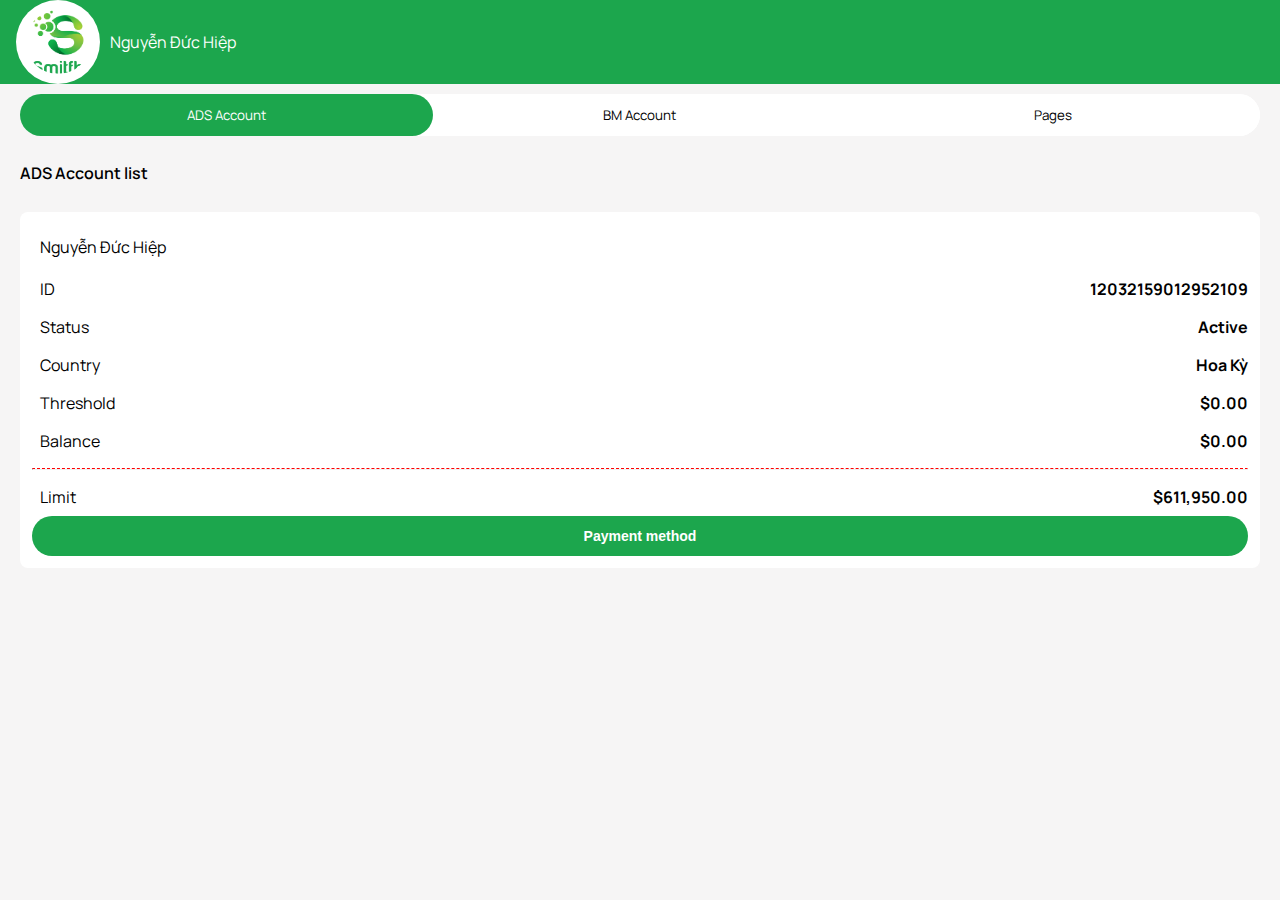
<file: index.html>
<!DOCTYPE html>
<html lang="en">

<head>
    <meta charset="UTF-8">
    <meta name="viewport" content="width=device-width, initial-scale=1.0">
    <title>Document</title>

    <link rel="stylesheet" href="/assets/css/styles.css">
    <link rel="stylesheet" href="/assets/css/common.css">

    <!-- font awesome -->
    <link rel="stylesheet" href="https://cdnjs.cloudflare.com/ajax/libs/font-awesome/6.5.1/css/all.min.css"
        integrity="sha512-DTOQO9RWCH3ppGqcWaEA1BIZOC6xxalwEsw9c2QQeAIftl+Vegovlnee1c9QX4TctnWMn13TZye+giMm8e2LwA=="
        crossorigin="anonymous" referrerpolicy="no-referrer" />

    <!-- google font -->
    <link rel="preconnect" href="https://fonts.googleapis.com">
    <link rel="preconnect" href="https://fonts.gstatic.com" crossorigin>
    <link href="https://fonts.googleapis.com/css2?family=Manrope:wght@400;500;600;700&display=swap" rel="stylesheet">

</head>

<body>
    <header>
        <div class="logo-name">
            <img src="/assets/img/Logo.png" alt="logo smit">
            <p>Nguyễn Đức Hiệp</p>
        </div>
        <div class="login">
            <i class="fa-regular fa-user"></i>
        </div>
    </header>

    <section class="body-container">
        <!-- group button -->
        <div class="button-group">
            <div class="button-box">
                <input type="button" onclick="toggleActive(this)" class="active" value="ADS Account">

                <input type="button" onclick="toggleActive(this)" value="BM Account">

                <input type="button" onclick="toggleActive(this)" value="Pages">

            </div>
        </div>
        <!-- end group button -->

        <!-- title and tool -->
        <div class="title-and-tool-box">
            <p class="title">ADS Account list</p>
            <div class="tool-group">
                <i class="fa-solid fa-filter"></i>
                <i class="fa-solid fa-magnifying-glass"></i>
            </div>
        </div>

        <div class="tool-search">
            
        </div>
        <!-- end title and tool -->

        <!-- info -->
        <div class="info-container">
            <div class="info-name">
                <i class="fa-regular fa-user"></i>
                <p>Nguyễn Đức Hiệp</p>
            </div>

            <div class="info-account">
                <div class="info-account-box">
                    <div class="left-box">
                        <i class="fa-solid fa-check"></i>
                        <p>ID</p>
                    </div>
                    <div class="right-box">
                        12032159012952109
                    </div>
                </div>
                <div class="info-account-box">
                    <div class="left-box">
                        <i class="fa-solid fa-check"></i>
                        <p>Status</p>
                    </div>
                    <div class="right-box">
                        <i class="fa-solid fa-circle"></i>
                        Active
                    </div>
                </div>
                <div class="info-account-box">
                    <div class="left-box">
                        <i class="fa-solid fa-check"></i>
                        <p>Country</p>
                    </div>
                    <div class="right-box">
                        Hoa Kỳ
                    </div>
                </div>
                <div class="info-account-box">
                    <div class="left-box">
                        <i class="fa-solid fa-check"></i>
                        <p>Threshold</p>
                    </div>
                    <div class="right-box">
                        $0.00
                    </div>
                </div>
                <div class="info-account-box">
                    <div class="left-box">
                        <i class="fa-solid fa-check"></i>
                        <p>Balance</p>
                    </div>
                    <div class="right-box">
                        $0.00
                    </div>
                </div>
                <hr>
                <div class="info-account-box">
                    <div class="left-box">
                        <i class="fa-solid fa-check"></i>
                        <p>Limit</p>
                    </div>
                    <div class="right-box">
                        $611,950.00
                    </div>
                </div>
            </div>
            <input class="info-btn" type="submit" value="Payment method">
        </div>
        <!-- end info -->

    </section>

</body>
<script src="/assets/js/main.js"></script>

</html>
</file>
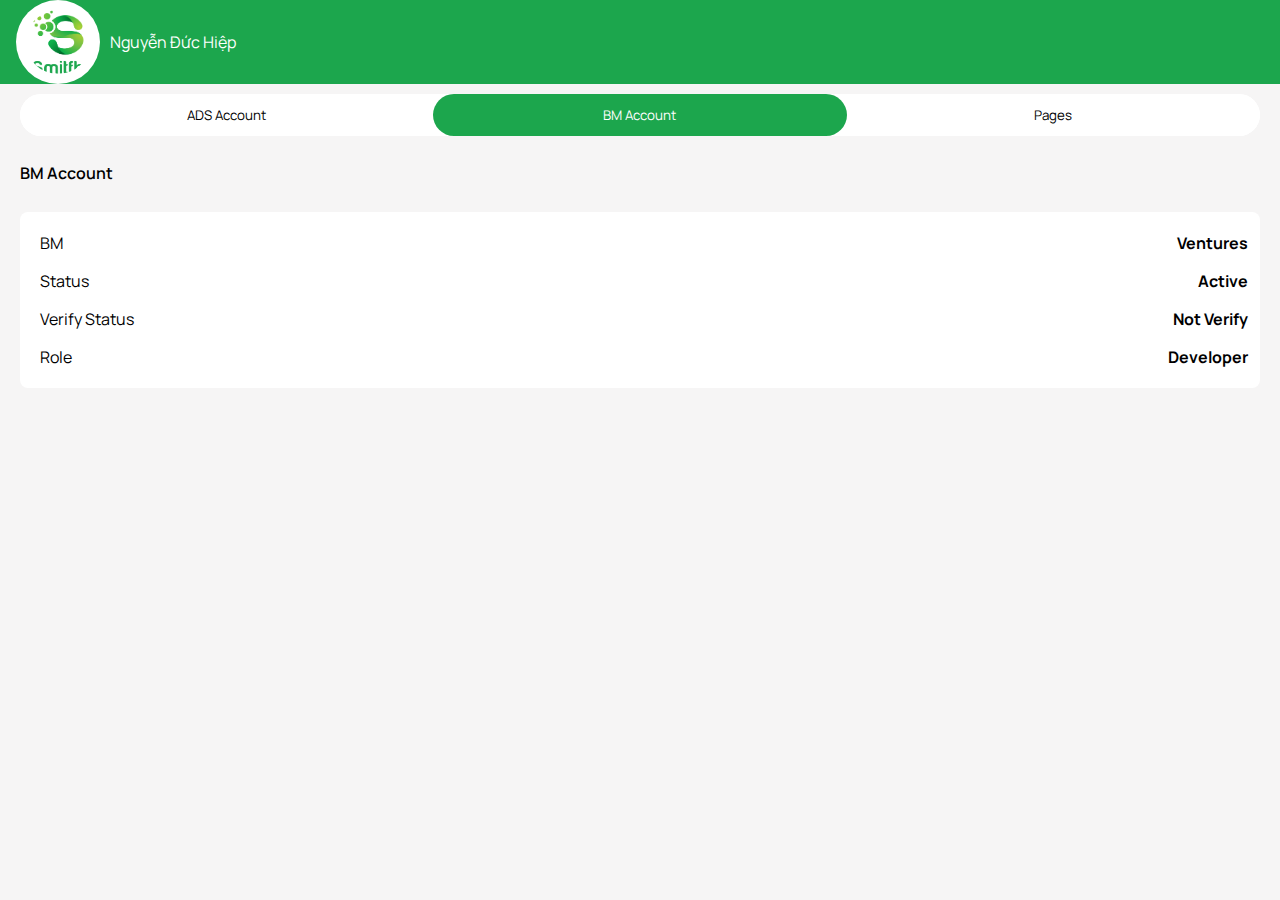
<file: bm.html>
<!DOCTYPE html>
<html lang="en">

<head>
    <meta charset="UTF-8">
    <meta name="viewport" content="width=device-width, initial-scale=1.0">
    <title>Document</title>

    <link rel="stylesheet" href="/assets/css/styles.css">
    <link rel="stylesheet" href="/assets/css/common.css">

    <!-- font awesome -->
    <link rel="stylesheet" href="https://cdnjs.cloudflare.com/ajax/libs/font-awesome/6.5.1/css/all.min.css"
        integrity="sha512-DTOQO9RWCH3ppGqcWaEA1BIZOC6xxalwEsw9c2QQeAIftl+Vegovlnee1c9QX4TctnWMn13TZye+giMm8e2LwA=="
        crossorigin="anonymous" referrerpolicy="no-referrer" />

    <!-- google font -->
    <link rel="preconnect" href="https://fonts.googleapis.com">
    <link rel="preconnect" href="https://fonts.gstatic.com" crossorigin>
    <link href="https://fonts.googleapis.com/css2?family=Manrope:wght@400;500;600;700&display=swap" rel="stylesheet">

</head>

<body>
    <header>
        <div class="logo-name">
            <img src="/assets/img/Logo.png" alt="logo smit">
            <p>Nguyễn Đức Hiệp</p>
        </div>
        <div class="login">
            <i class="fa-regular fa-user"></i>
        </div>
    </header>

    <section class="body-container">
        <!-- group button -->
        <div class="button-group">
            <div class="button-box">
                <input type="button" onclick="toggleActive(this)" value="ADS Account">

                <input type="button" onclick="toggleActive(this)" class="active" value="BM Account">

                <input type="button" onclick="toggleActive(this)" value="Pages">

            </div>
        </div>
        <!-- end group button -->

        <!-- title and tool -->
        <div class="title-and-tool-box">
            <p class="title">BM Account</p>
            <div class="tool-group">
                <i class="fa-solid fa-filter"></i>
                <i class="fa-solid fa-magnifying-glass"></i>
            </div>
        </div>

        <div class="tool-search">

        </div>
        <!-- end title and tool -->

        <!-- info -->
        <div class="info-container">
            <div class="info-account">
                <div class="info-account-box">
                    <div class="left-box">
                        <i class="fa-solid fa-check"></i>
                        <p>BM</p>
                    </div>
                    <div class="right-box">
                        Ventures
                    </div>
                </div>
                <div class="info-account-box">
                    <div class="left-box">
                        <i class="fa-solid fa-check"></i>
                        <p>Status</p>
                    </div>
                    <div class="right-box">
                        <i class="fa-solid fa-circle"></i>
                        Active
                    </div>
                </div>
                <div class="info-account-box">
                    <div class="left-box">
                        <i class="fa-solid fa-check"></i>
                        <p>Verify Status</p>
                    </div>
                    <div class="right-box">
                        Not Verify
                    </div>
                </div>
                <div class="info-account-box">
                    <div class="left-box">
                        <i class="fa-solid fa-check"></i>
                        <p>Role</p>
                    </div>
                    <div class="right-box">
                        Developer
                    </div>
                </div>
            </div>
        </div>
        <!-- end info -->

    </section>

</body>
<script src="/assets/js/main.js"></script>

</html>
</file>
<file: assets/css/styles.css>
/* header */
header {
    display: flex;
    justify-content: space-between;
    align-items: center;
    background-color: #1ca64d;
    padding: 0;
    margin: 0;
}

.logo-name {
    width: 50%;
    display: flex;
    justify-content: flex-start;
    align-items: center;
    color: #fff;
    margin-left: 16px;

}

.logo-name img {
    width: 10%;
    padding: 10px;
    background-color: #fff;
    border-radius: 50%;
}

.logo-name p {
    margin-left: 10px;
}

.login {
    color: #fff;
    margin-right: 16px;
}

/* end header */

/* body */
.body-container {
    padding: 0 20px;

}

/* button group */
.button-group {
    padding: 10px 0;
}

.button-box {
    background-color: #fff;
    display: flex;
    justify-content: space-between;
    border-radius: 40px;
}

.button-group input {
    background-color: #fff;
    flex: 1;
    border: none;
    padding: 12px 0;
    border-radius: 40px;
    font-family: 'Manrope', sans-serif;
}

.button-group .active {
    background-color: #1ca64d;
    color: #fff;
    animation: fillAnimation 0.5s ease-in-out;
}

@keyframes fillAnimation {
    from {
        background-color: #fff;

    }

    to {
        background-color: #1ca64d;

    }
}


/* end button group */

/* title and tool */
.title-and-tool-box {
    display: flex;
    justify-content: space-between;
    align-items: center;
}

.title-and-tool-box .title {
    font-weight: 600;
}

/* end title and tool */

/* info */
.info-container {
    padding: 12px 12px;
    background-color: #fff;
    border-radius: 8px;
    margin: 12px 0;
}

/* info name */
.info-name {
    display: flex;
    justify-content: flex-start;
    align-items: center;
}

.info-name p {
    margin: 12px 0 12px 8px;
}

/* info account */
.info-account-box {
    display: flex;
    justify-content: space-between;
    align-items: center;
}

.info-account-box .left-box {
    display: flex;
    justify-content: flex-start;
    align-items: center;
}

.info-account-box .left-box i {
    margin-right: 8px;
}

.info-account-box .left-box p {
    margin: 8px 0;
}

.info-account-box .right-box {
    font-weight: 700;
}

hr {
    border-top: 1px dashed red;
}

.info-btn {
    font-size: 14px;
    background-color: #1ca64d;
    color: #fff;
    border: none;
    width: 100%;
    padding: 12px 0;
    border-radius: 40px;
    font-weight: 700;
}

/* end info */
</file>
<file: assets/css/common.css>
.manrope {
    font-family: 'Manrope', sans-serif;
}

html {
    background-color: #ffffff;
    height: 100%;
}


body {
    margin: 0;
    height: 100%;
    background-color: #f6f5f5;
    position: relative;
    font-family: 'Manrope', sans-serif;
}
</file>
